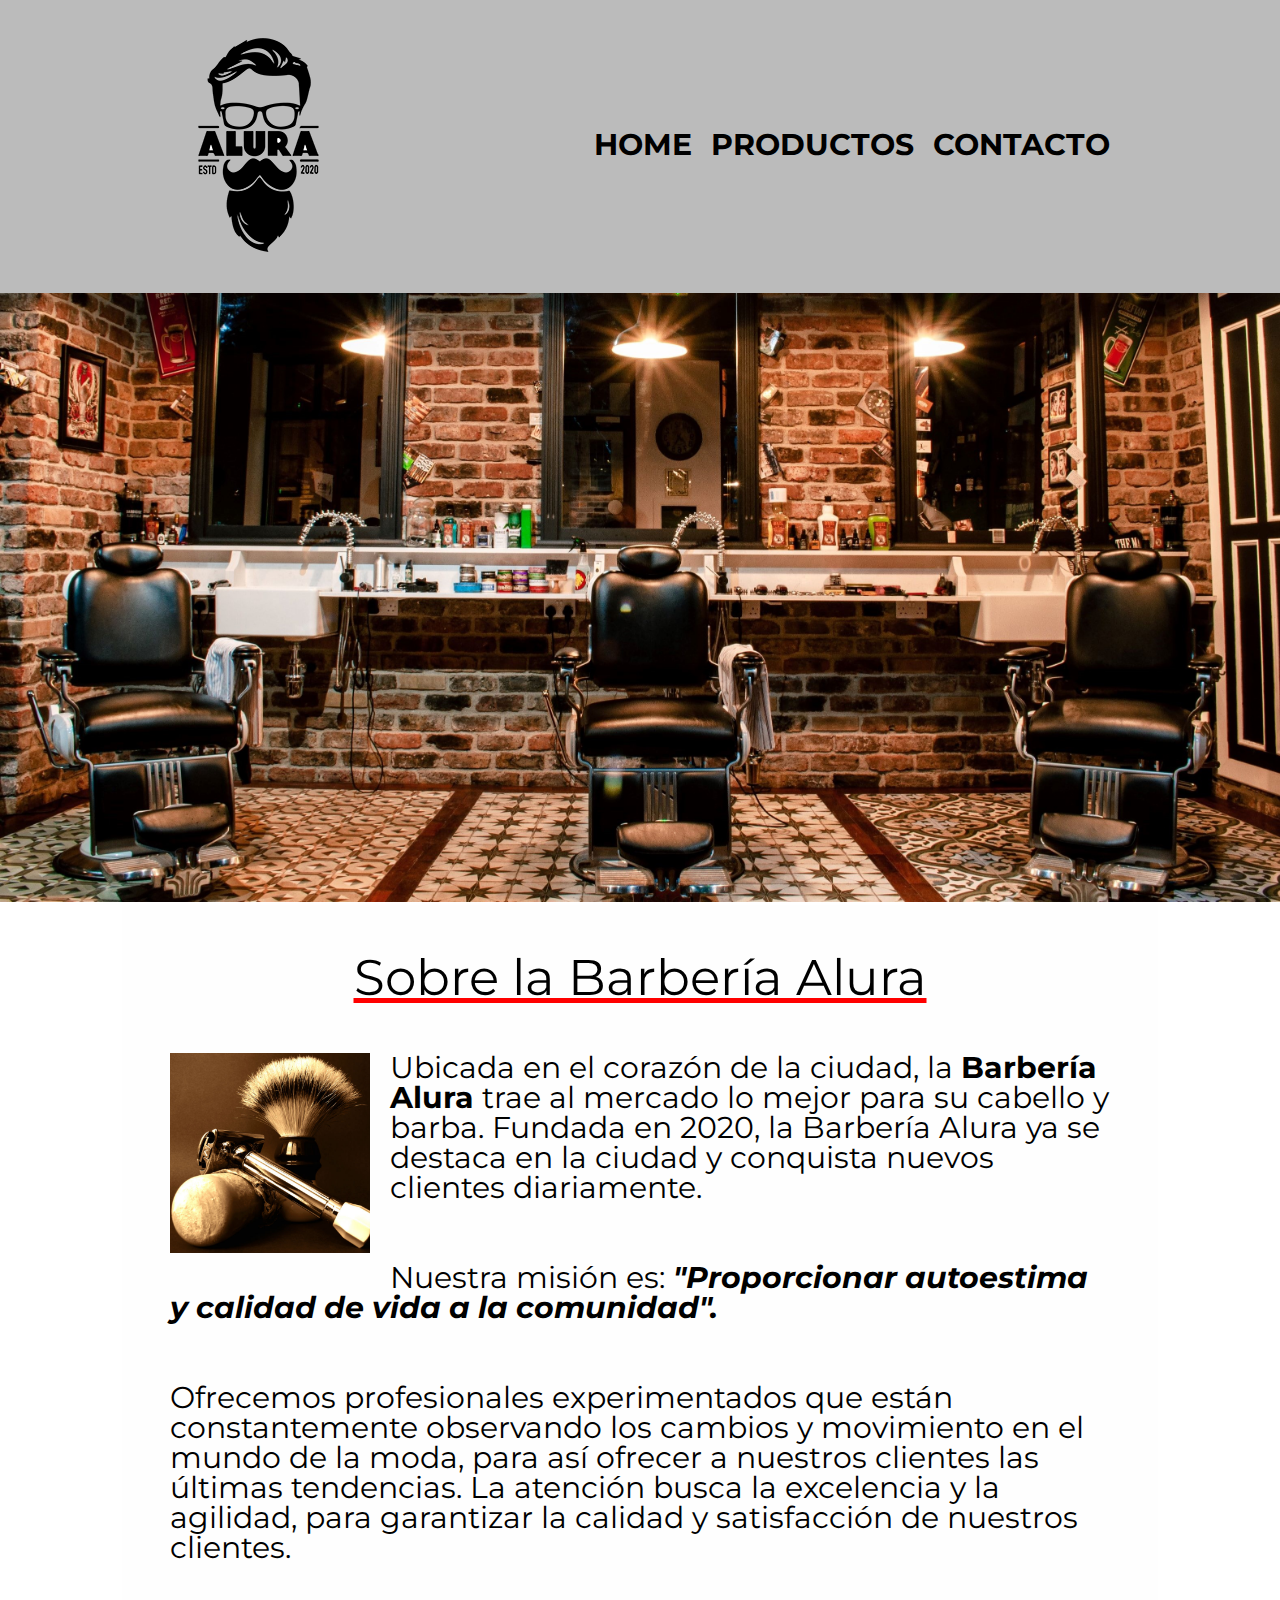
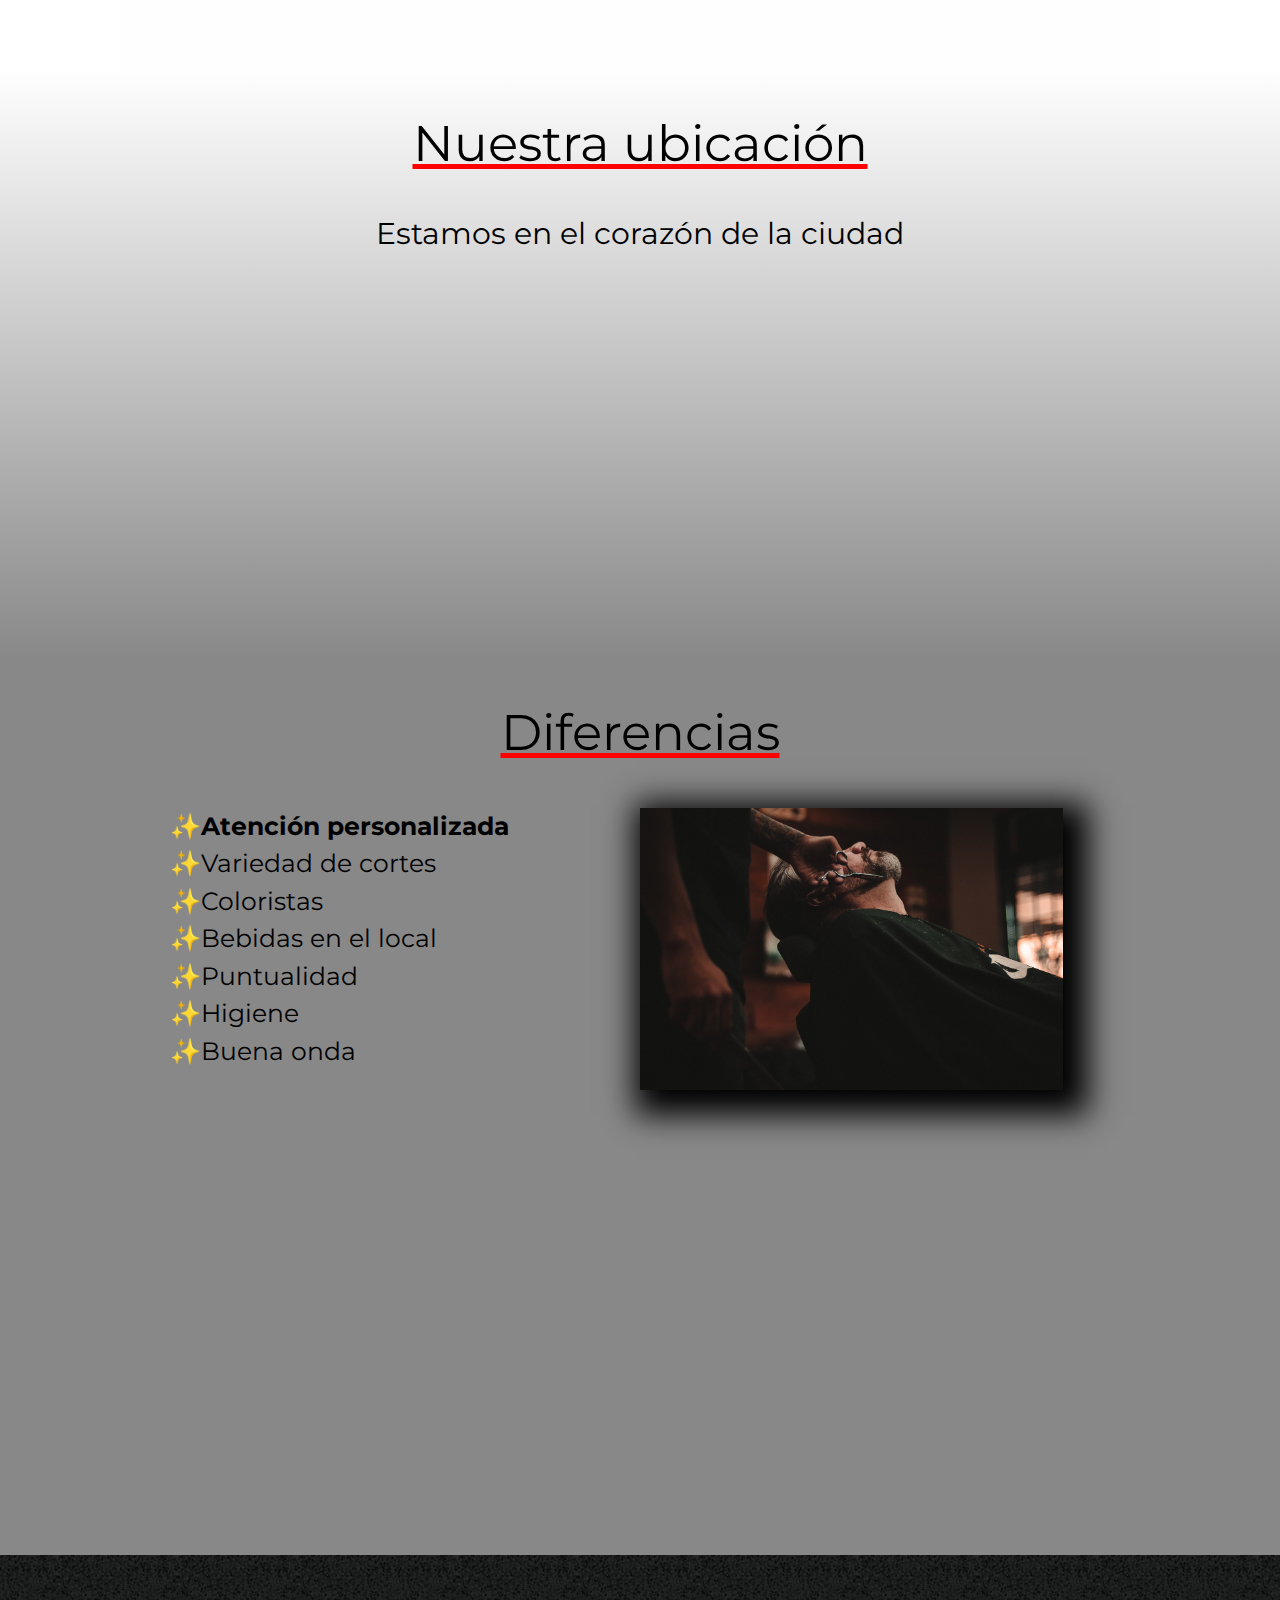
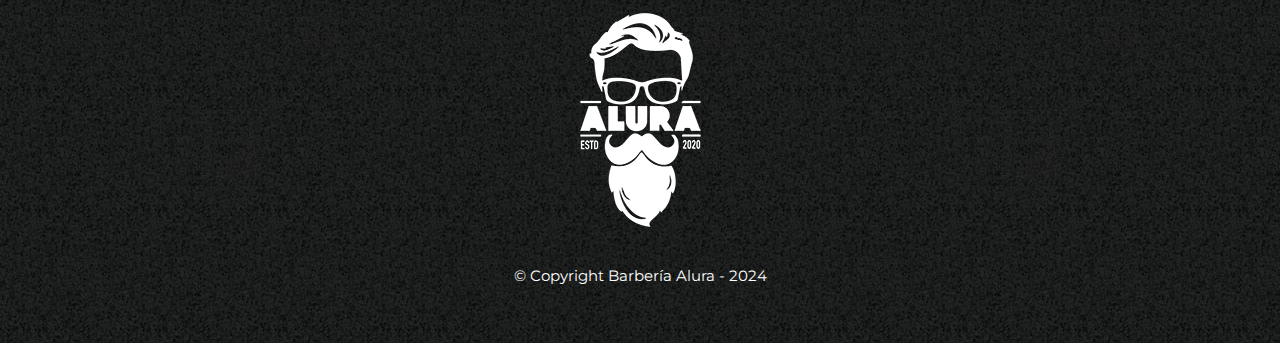
<file: index.html>
<!DOCTYPE html>

<html lang="es">

<head>
    <meta charset="UTF-8">
    <meta name="viewport" content="width=device-width">
    <title>Barbería Alura</title>
    <link rel="stylesheet" href="reset.css">
    <link rel="stylesheet" href="style.css">
    <link rel="preconnect" href="https://fonts.googleapis.com">
    <link rel="preconnect" href="https://fonts.gstatic.com" crossorigin>
    <link href="https://fonts.googleapis.com/css2?family=Montserrat:wght@300&display=swap" rel="stylesheet">
</head>

<body>

    <header>
        <div class="caja1">
            <h1><img src="imagenes/logo.png" alt="logo de alura barber"></h1>
            <nav>
                <ul class="navegacion">
                    <li><a href="index.html">Home</a></li>
                    <li><a href="productos.html">Productos</a></li>
                    <li><a href="contacto.html">Contacto</a></li>
                </ul>
            </nav>
        </div>
    </header>


    <img class="banner" src="imagenes/BarberíaBuenaCalidad.jpg" alt="Imagen de una barbería">


    <main>
        <section class="principal">
            <h2 class="titulo-principal">Sobre la Barbería Alura</h2>
            <img class="utensilios" src="imagenes/utensilios[1].jpg" alt="Utensilios de un barbero">


            <p>Ubicada en el corazón de la ciudad, la <strong>Barbería Alura</strong> trae al mercado lo
                mejor para su cabello y barba. Fundada en 2020, la Barbería Alura ya se destaca en la ciudad y 
                conquista nuevos clientes diariamente.</p>

            <p id="mision"> Nuestra misión es:<em><strong> "Proporcionar autoestima y calidad de vida a la comunidad".</strong></em></p>

            <p>Ofrecemos profesionales experimentados que están constantemente observando los cambios y movimiento en el
                mundo de la moda, para así ofrecer a nuestros clientes las últimas tendencias. La atención busca la 
                excelencia y la agilidad, para garantizar la calidad y satisfacción de nuestros clientes. </p>

        </section>

        <section class="mapa">
            <h3 class="titulo-principal">Nuestra ubicación</h3>
            <p>Estamos en el corazón de la ciudad</p>

            <div class="mapa-contenido">
                <iframe
                    src="https://www.google.com/maps/embed?pb=!1m18!1m12!1m3!1d3656.407977726945!2d-46.63721302571243!3d-23.589697062631817!2m3!1f0!2f0!3f0!3m2!1i1024!2i768!4f13.1!3m3!1m2!1s0x94ce5bd9bb943bf5%3A0x6f642995c970f0fe!2scaelum%20alura!5e0!3m2!1ses-419!2sar!4v1706994779611!5m2!1ses-419!2sar"
                    width="100%" height="300" style="border:0;" allowfullscreen="" loading="lazy"
                    referrerpolicy="no-referrer-when-downgrade"></iframe>
            </div>

        </section>

        <section class="diferencias">
            <h3 class="titulo-principal">Diferencias</h3>


            <div class="contenido-diferencias">
                <ul class="lista-diferencias">
                    <li class="items">Atención personalizada</li>
                    <li class="items">Variedad de cortes</li>
                    <li class="items">Coloristas</li>
                    <li class="items">Bebidas en el local</li>
                    <li class="items">Puntualidad</li>
                    <li class="items">Higiene</li>
                    <li class="items">Buena onda</li>
                </ul><img class="imagen-diferencias" src="diferenciales.jpg" alt="barbero cortando"
                    class="imgdiferencias">
            </div>
            <div class="video">
                <iframe width="100%" height="315" src="https://www.youtube.com/embed/M2WHAKbnCII?si=3tT6_FZQkmVxhM1H"
                    title="YouTube video player" frameborder="0"
                    allow="accelerometer; autoplay; clipboard-write; encrypted-media; gyroscope; picture-in-picture; web-share"
                    allowfullscreen></iframe>
            </div>

        </section>


    </main>

    <footer>
        <img src="imagenes/logo-blanco.png" alt="logo alura barber blanco">
        <p class="copyright">&copy Copyright Barbería Alura - 2024</p>
    </footer>

</body>

</html>
</file>
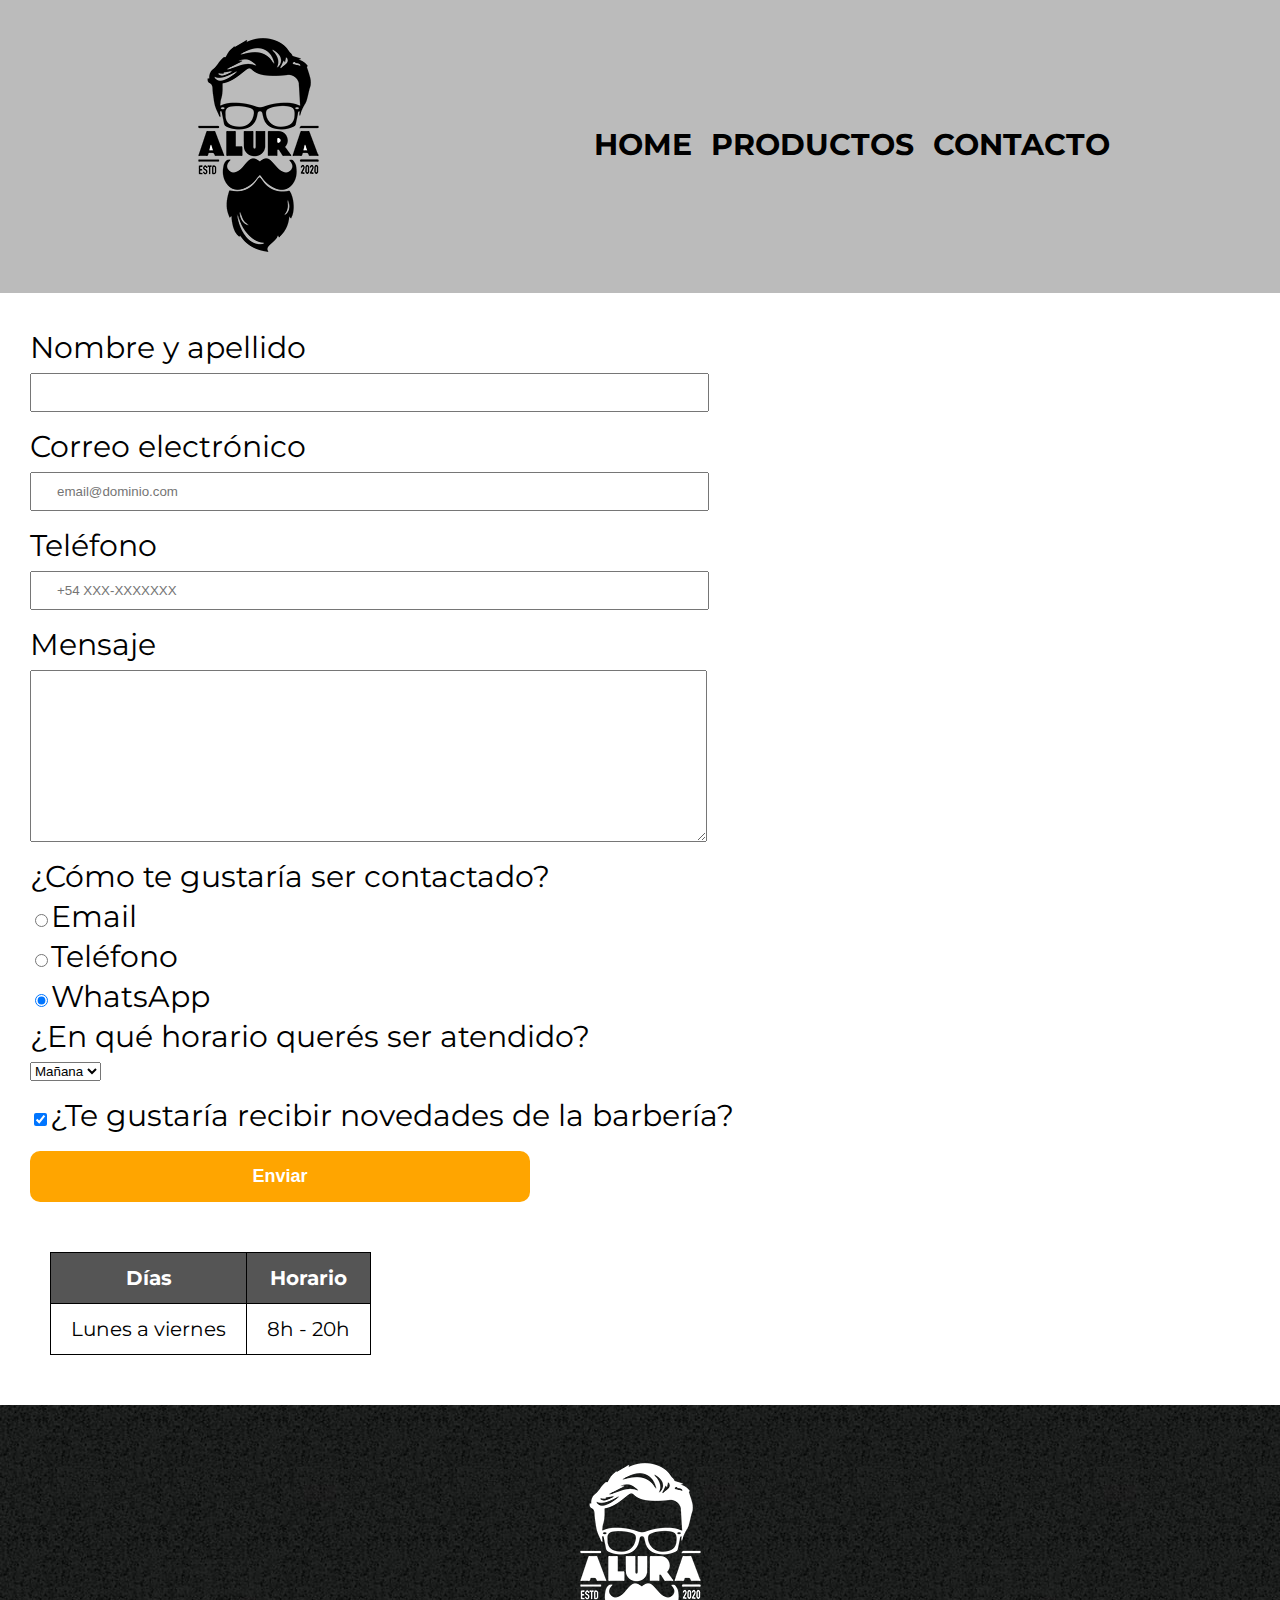
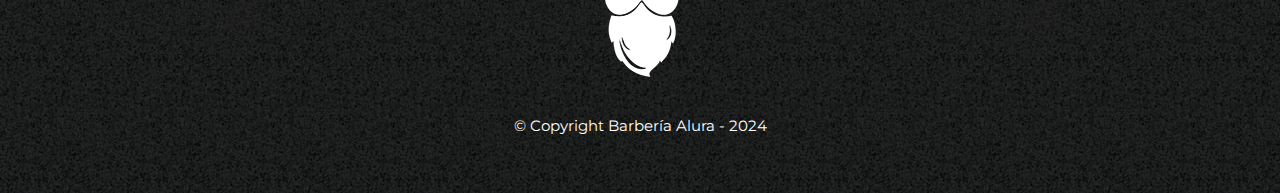
<file: contacto.html>
<!DOCTYPE html>

<html lang="es">

<head>
    <meta charset="UTF-8">
    <meta name="viewport" content="width=device-width">
    <title>Contacto-Barbería Alura</title>
    <link rel="stylesheet" href="reset.css">
    <link rel="stylesheet" href="style.css">
    <link rel="preconnect" href="https://fonts.googleapis.com">
    <link rel="preconnect" href="https://fonts.gstatic.com" crossorigin>
    <link href="https://fonts.googleapis.com/css2?family=Montserrat:wght@300&display=swap" rel="stylesheet">

</head>


<body>

    <header>
        <div class="caja1">
            <h1><img src="imagenes/logo.png" alt="logo de alura barber"></h1>
            <nav>
                <ul class="navegacion">
                    <li><a href="index.html">Home</a></li>
                    <li><a href="productos.html">Productos</a></li>
                    <li><a href="contacto.html">Contacto</a></li>
                </ul>
            </nav>
        </div>
    </header>

    <main>
        <form class="formulario">
            <label for="nombreYapellido">Nombre y apellido</label>
            <input type="text" id="nombreYapellido" class="input-padron" required>

            <label for="correoElectronico">Correo electrónico</label>
            <input type="email" id="correoElectronico" class="input-padron" required placeholder="email@dominio.com">

            <label for="telefono">Teléfono</label>
            <input type="tel" id="telefono" class="input-padron" required placeholder="+54 XXX-XXXXXXX">

            <label for="mensaje">Mensaje</label>
            <textarea id="mensaje" cols="70" rows="10" class="input-padron"></textarea>

            <fieldset>
                <legend class="test" id="test">¿Cómo te gustaría ser contactado?</legend>

                <label for="radio-email"><input type="radio" name="contacto" value="email"
                        id="radio-email">Email</label>

                <label for="radio-telefono"><input type="radio" name="contacto" value="telefono"
                        id="radio-telefono">Teléfono</label>

                <label for="radio-whatsapp"><input type="radio" name="contacto" value="whatsapp" id="radio-whatsapp"
                        checked>WhatsApp</label>
            </fieldset>

            <fieldset>
                <legend>¿En qué horario querés ser atendido?</legend>
                <select name="" id="">
                    <option value="">Mañana</option>
                    <option value="">Tarde</option>
                    <option value="">Noche</option>
                </select>
            </fieldset>

            <label class="checkbox"><input type="checkbox" checked>¿Te gustaría recibir novedades de la
                barbería?</label>

            <input type="submit" value="Enviar" class="enviar">

        </form>

        <table>

            <thead>
                <tr>
                    <th>Días</th>
                    <th>Horario</th>
                </tr>
            </thead>

            <tbody>
                <tr>
                    <td>Lunes a viernes</td>
                    <td>8h - 20h</td>
                </tr>
            </tbody>

        </table>

    </main>

    <footer>
        <img src="imagenes/logo-blanco.png" alt="logo alura barber blanco">
        <p class="copyright">&copy Copyright Barbería Alura - 2024</p>
    </footer>

</body>


</html>
</file>
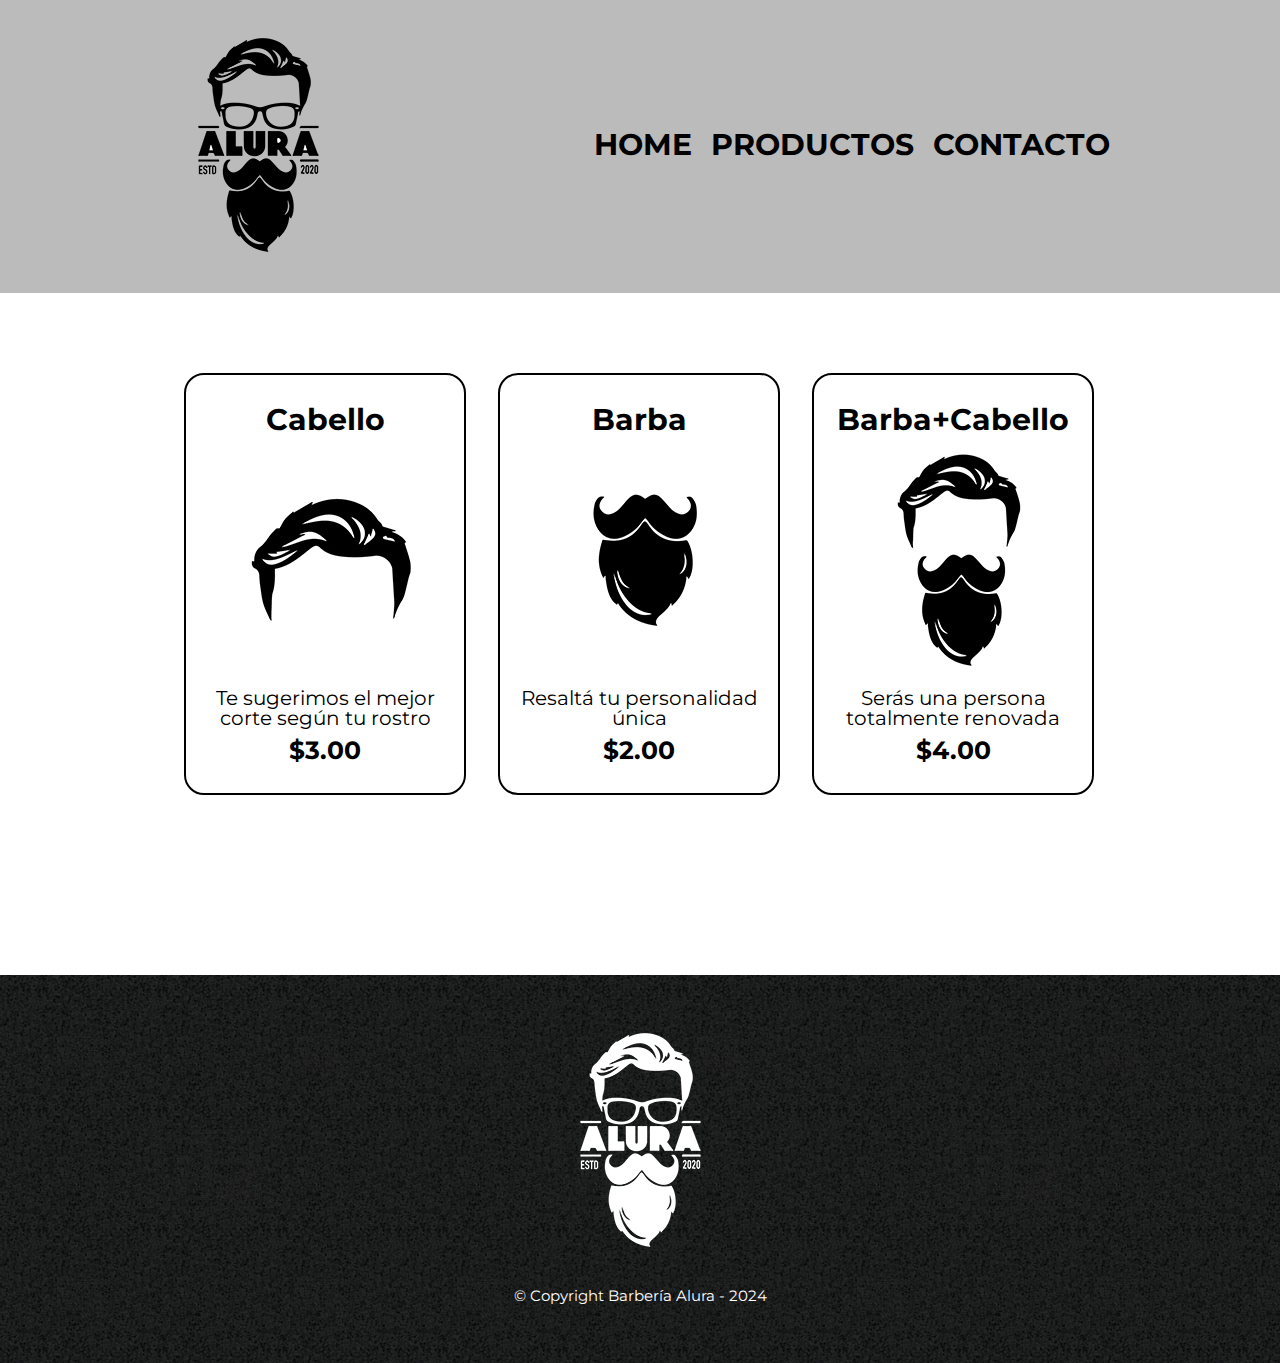
<file: productos.html>
<!DOCTYPE html>

<html lang="es">

<head>
    <meta charset="UTF-8">
    <meta name="viewport" content="width=device-width, initial-scale=1.0">
    <title>Productos Alura</title>
    <link rel="stylesheet" href="reset.css">
    <link rel="stylesheet" href="style.css">
    <link rel="preconnect" href="https://fonts.googleapis.com">
    <link rel="preconnect" href="https://fonts.gstatic.com" crossorigin>
    <link href="https://fonts.googleapis.com/css2?family=Montserrat:wght@300&display=swap" rel="stylesheet">
</head>


<body>

    <header>
        <div class="caja1">
            <h1><img src="imagenes/logo.png" alt="logo de alura barber"></h1>
            <nav>
                <ul class="navegacion">
                    <li><a href="index.html">Home</a></li>
                    <li><a href="productos.html">Productos</a></li>
                    <li><a href="contacto.html">Contacto</a></li>
                </ul>
            </nav>
        </div>
    </header>

    <main>
        <ul class="productos">
            <li>
                <h2>Cabello</h2>
                <img class="img-productos" src="imagenes/cabello.jpg" alt="cabello">
                <p class="descripcion">Te sugerimos el mejor corte según tu rostro</p>    
                <p class="precio">$3.00</p>           
            </li>
            <li>
                <h2>Barba</h2>
                <img class="img-productos" src="imagenes/barba.jpg" alt="barba">
                <p class="descripcion">Resaltá tu personalidad única</p> 
                <p class="precio">$2.00</p>
            </li>
            <li>
                <h2>Barba+Cabello</h2>
                <img class="img-productos" src="imagenes/cabello+barba.jpg" alt="combo cabello + barba">
                <p class="descripcion">Serás una persona totalmente renovada</p> 
                <p class="precio">$4.00</p>
            </li>
        </ul>
    </main>

    <footer>
        <img src="imagenes/logo-blanco.png" alt="logo alura barber blanco">
        <p class="copyright">&copy Copyright Barbería Alura - 2024</p>
    </footer>
</body>


</html>
</file>
<file: style.css>
/*PARA PRODUCTOS*/

body {
    font-family: 'Montserrat', sans-serif;
}

header {
    background-color: #BBBBBB;
    padding: 20px 0;
}

.caja1 {
    width: 940px;
    position: relative;
    margin: 0 auto;
}

nav {
    position: absolute;
    top: 110px;
    right: 0;
}

nav li {
    display: inline;
    margin: 0 0 0 15px;
}

nav a {
    text-transform: uppercase;
    color: #000000;
    font-weight: bold;
    font-size: 30px;
    text-decoration: none;
}

nav a:hover {
    color: #c78c19;
    text-decoration: underline;
}

.productos {
    width: 940px;
    margin: 0 auto 100px;
    padding: 80px;
}

.productos li {
    display: inline-block;
    text-align: center;
    width: 30%;
    vertical-align: top;
    margin: 0 1.5%;
    padding: 30px 20px;
    box-sizing: border-box;
    border-color: #000000;
    border-width: 2px;
    border-style: solid;
    border-radius: 20px;
}

.productos li:hover {
    border-color: #c78c19;
}

.productos li:active {
    border-color: #088c19;
}

.productos h2 {
    font-size: 30px;
    font-weight: bold;
}

.productos li:hover h2 {
    font-size: 35px;
}

.descripcion {
    font-size: 20px;
}

.precio {
    font-size: 25px;
    font-weight: bold;
    margin-top: 10px;
}

footer {
    text-align: center;
    background: url(imagenes/bg.jpg);
    padding: 40px;
}

.copyright {
    color: #ffffff;
    font-size: 15px;
    margin: 20px;
}

/*PARA CONTACTO*/

form {
    margin: 40px 0 40px 30px;
}

form label,
form legend {
    display: block;
    font-size: 30px;
    margin: 0 0 10px;
}

.input-padron {
    display: block;
    margin: 0 0 20px;
    padding: 10px 25px;
    width: 50%;
}

.checkbox {
    margin: 20px 0;
}

.enviar {
    width: 40%;
    padding: 15px 0;
    font-size: 18px;
    font-weight: bold;
    color: white;
    background: orange;
    border: none;
    border-radius: 10px;
    transition: 1s all;
    cursor: pointer;
}

.enviar:hover {
    background: darkorange;
    font-size: 20px;
    transform: scale(1.1);
}

table {
    margin: 50px 50px;
}

thead {
    background: #555555;
    color: white;
    font-size: 20px;
    font-weight: bold;
}

td,
th {
    border: 1px solid black;
    padding: 15px 20px;
    font-size: 20px;
}

/*INICIA CSS PARA EL HOME*/

.banner {
    width: 100%;
    height: auto;
}

.principal {
    padding: 3em;
    background: #fefefe;
    width: 940px;
    margin: 0 auto;
}

.titulo-principal {
    text-align: center;
    font-size: clamp(30px, 5vw, 50px);
    /*el CLAMP es para hacer responsive la fuente sin Media Query*/
    margin: 0 0 1em;
    clear: left;
    text-decoration: underline red;
}

.principal p {
    margin: 0 0 2em;
    font-size: clamp(20px, 5vw, 30px);
}

.principal strong {
    font-weight: bold;
}

.principal em {
    font-style: italic;
}

.utensilios {
    width: 200px;
    float: left;
    margin: 0 20px 20px 0;
}

.mapa {
    padding: 3em 0;
    background: linear-gradient(#fefefe, #888888);
}

.mapa p {
    margin: 0 0 2em;
    text-align: center;
    font-size: clamp(20px, 5vw, 30px);
}

.mapa-contenido {
    width: 940px;
    margin: 0 auto;
}

.diferencias {
    padding: 3em 0;
    background: #888888;
}

.contenido-diferencias {
    width: 940px;
    margin: 0 auto;
}

.lista-diferencias {
    width: 50%;
    display: inline-block;
    vertical-align: top;
}

.items {
    line-height: 1.5;
    font-size: clamp(20px, 5vw, 25px);
}

.items:before {
    content: "✨";
}

.items:first-child {
    font-weight: bold;
}

.imagen-diferencias {
    width: 45%;
    transition: 300ms;
    box-shadow: 10px 10px 30px 15px #000000;
}

.imagen-diferencias:hover {
    opacity: 50%;
}

.video {
    width: 560px;
    margin: 3em auto;
}

@media screen and (max-width:480px) {
    h1 {
        text-align: center;
    }

    nav ul {
        display: block;
        text-align: auto;
    }

    .productos, .img-productos{
        display: block;
        text-align: auto;
        width: 100%;
    }

    .caja1,
    .principal,
    .mapa-contenido,
    .contenido-diferencias,
    .video {
        width: auto;
    }

    .lista-diferencias,
    .imagen-diferencias {
        width: 100%;
    }


}

@media screen and (max-width:768px) {
    h1 {
        text-align: center;
    }

    nav {
        position: static;
        text-align: left;
        margin-right: 200px;
    }

    .caja1,
    .principal,
    .mapa-contenido,
    .contenido-diferencias,
    .video {
        width: auto;
    }

    .lista-diferencias,
    .imagen-diferencias {
        width: 100%;
    }
}

@media screen and (max-width:820px) {
    h1 {
        text-align: center;
    }

    nav {
        position: static;
        text-align: left;
        margin-right: 200px;
    }

    .caja1,
    .principal,
    .mapa-contenido,
    .contenido-diferencias,
    .video {
        width: auto;
    }

    .lista-diferencias,
    .imagen-diferencias {
        width: 100%;
    }
}
</file>
